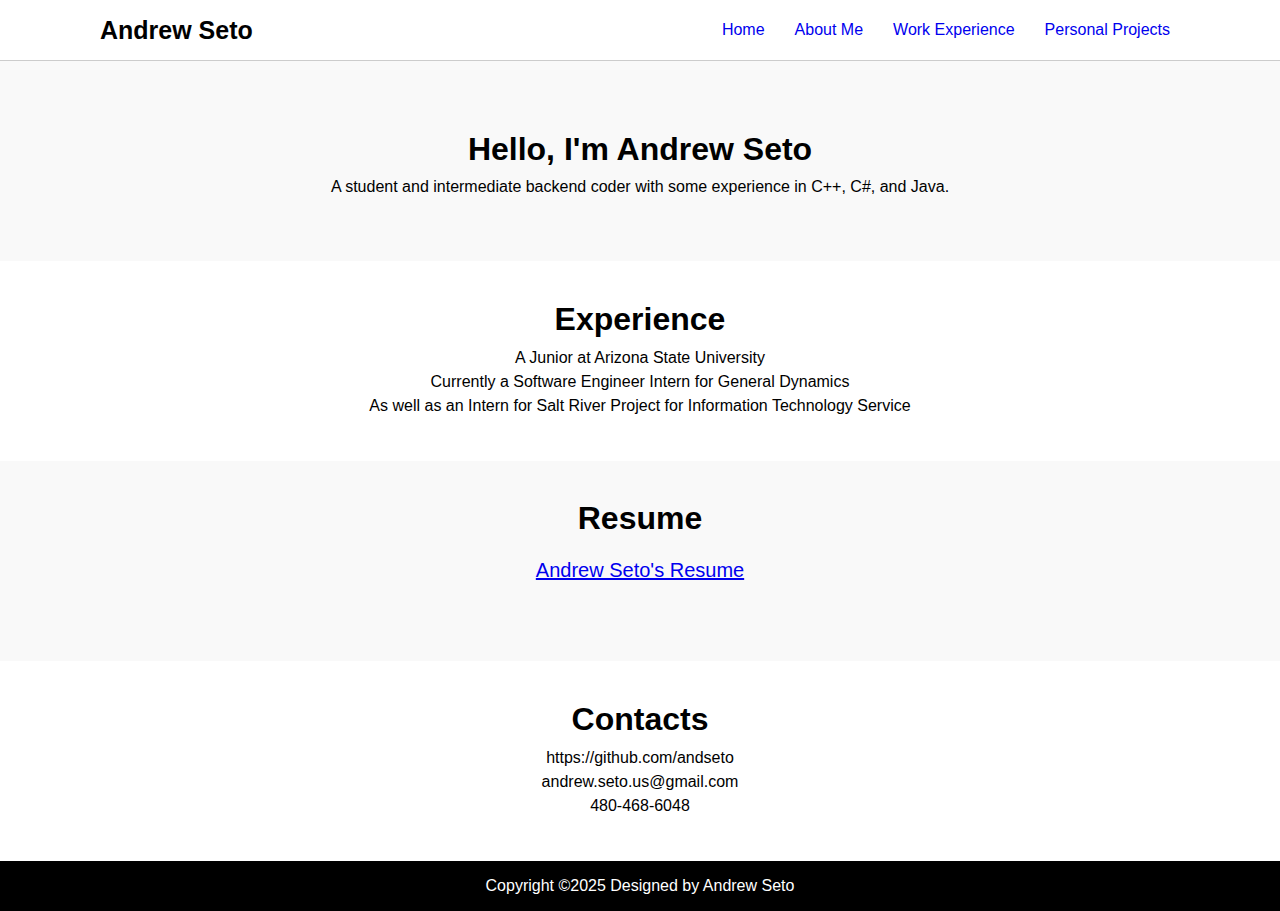
<file: index.html>
<!DOCTYPE html>
<html lang="en">
<head>
    <meta charset="UTF-8">
    <meta name="viewport" content="width=device-width, initial-scale=1.0">
    <link href="https://db.onlinewebfonts.com/c/d7e8a95865396cddca89b00080d2cba6?family=SoDo+Sans+SemiBold"
    rel="stylesheet">
    <link type="text/css" rel="stylesheet" href="indexBacking.css" />
    <title>Personal Website</title>
</head>
<body>
    <div class="header">
        <div class="header-left">
            <p>Andrew Seto</p>
        </div>
        <div class="header-right">
            <a href="index.html" class="Home-Screen">Home</a>
            <a href="aboutMe.html" class="About-Me">About Me</a>
            <a href="workExperience.html" class="Work-Experience">Work Experience</a>
            <a href="#" class="Personal-Projects">Personal Projects</a>
        </div>
    </div>
    <div class="containers">
        <div class="container-intro">
            <h1>Hello, I'm Andrew Seto</h1>
            <p>A student and intermediate backend coder with some experience in C++, C#, and Java.</p>
        </div>
        <div class="container-experience">
            <h1>Experience</h1>
            <p>A Junior at Arizona State University</p>
            <p>Currently a Software Engineer Intern for General Dynamics</p>
            <p>As well as an Intern for Salt River Project for Information Technology Service</p>
        </div>
        <div class="container-resume">
            <h1>Resume</h1>
            <a href="Images/AndrewSeto_Resume_2025.pdf" download>
                Andrew Seto's Resume
            </a>
        </div>
        <div class="container-contact">
            <h1>Contacts</h1>
            <p>https://github.com/andseto</p>
            <p>andrew.seto.us@gmail.com</p>
            <p>480-468-6048</p>
        </div>
    </div>
    <div class="footer">
        <p>Copyright ©2025 Designed by Andrew Seto</p>
    </div>
</body>
</html>
</file>
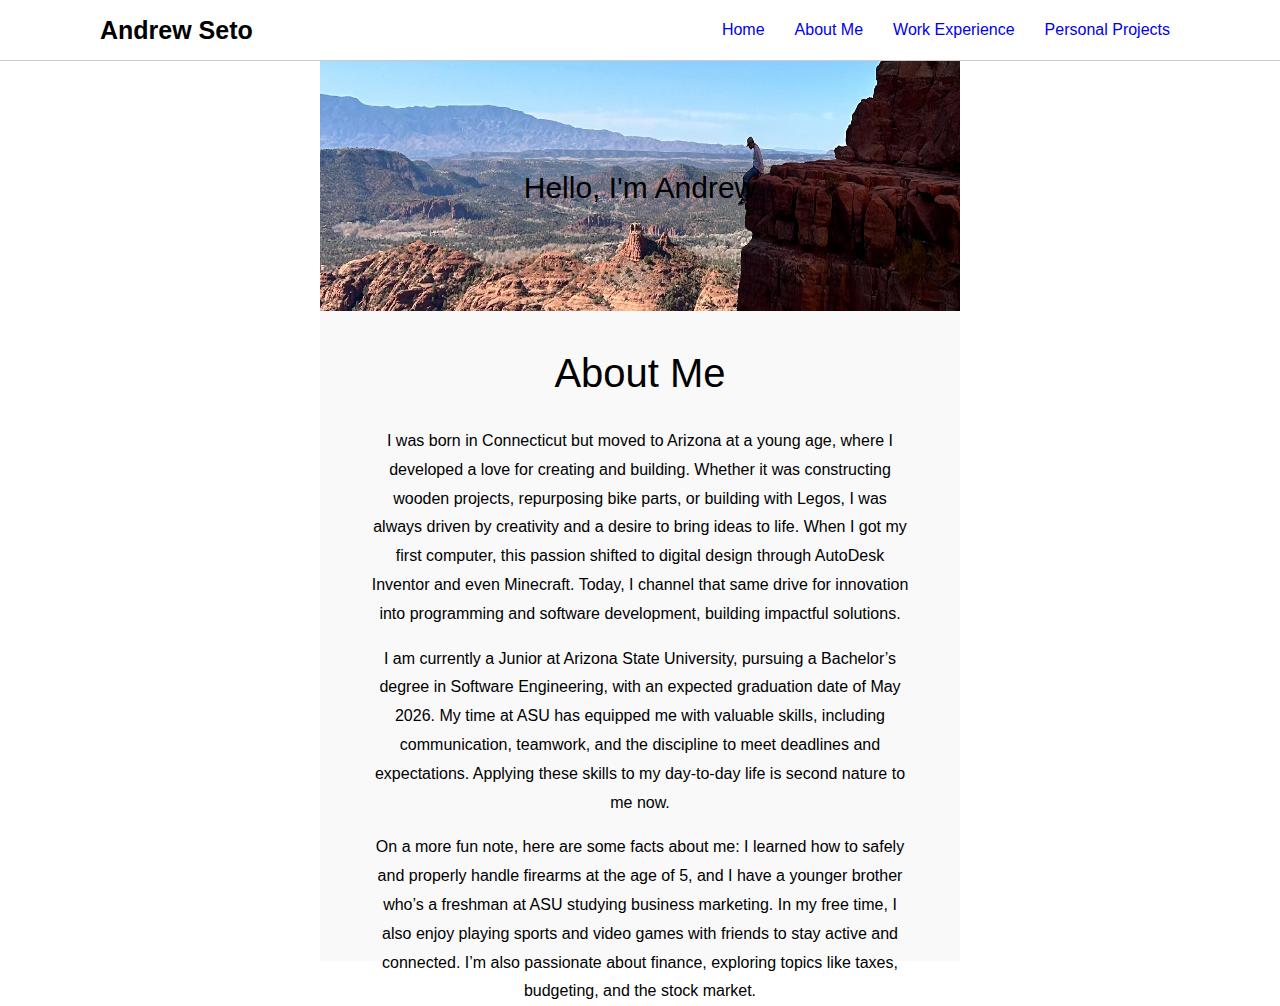
<file: aboutMe.html>
<!DOCTYPE html>
<html lang="en">

<head>
    <meta charset="UTF-8">
    <meta name="viewport" content="width=device-width, initial-scale=1.0">
    <link href="https://db.onlinewebfonts.com/c/d7e8a95865396cddca89b00080d2cba6?family=SoDo+Sans+SemiBold"
        rel="stylesheet">
    <link type="text/css" rel="stylesheet" href="aboutMeBacking.css" />
    <title>About Me</title>
</head>

<body>
    <div class="header">
        <div class="header-left">
            <p>Andrew Seto</p>
        </div>
        <div class="header-right">
            <a href="index.html" class="Home-Screen">Home</a>
            <a href="aboutMe.html" class="About-Me">About Me</a>
            <a href="workExperience.html" class="Work-Experience">Work Experience</a>
            <a href="personalProjects.html" class="Personal-Projects">Personal Projects</a>
        </div>
    </div>
    <div class="containers">
        <div class="box-1"></div>
        <div class="box-2">
            <div class="upper-half">
                <img src="Images/tester-2.jpg" alt="Andrew-Seto">
                <div class="image-overlay">Hello, I'm Andrew</div>
            </div>
            <div class="lower-half">
                <div class="header-bio">
                    <p>About Me</p>
                </div>
            </div>
            <div class="words">
                <p>
                    I was born in Connecticut but moved to Arizona at a young age, where I developed a love for creating
                    and building. Whether it was constructing wooden projects, repurposing bike parts, or building with
                    Legos, I was always driven by creativity and a desire to bring ideas to life. When I got my first
                    computer, this passion shifted to digital design through AutoDesk Inventor and even Minecraft.
                    Today, I channel that same drive for innovation into programming and software development, building
                    impactful solutions.
                </p>
                <p>
                    I am currently a Junior at Arizona State University, pursuing a Bachelor’s degree in Software
                    Engineering, with an expected graduation date of May 2026. My time at ASU has equipped me with
                    valuable skills, including communication, teamwork, and the discipline to meet deadlines and
                    expectations. Applying these skills to my day-to-day life is second nature to me now.
                </p>
                <p>
                    On a more fun note, here are some facts about me: I learned how to safely and properly handle
                    firearms at the age of 5, and I have a younger brother who’s a freshman at ASU studying business
                    marketing. In my free time, I also enjoy playing sports and video games with friends to stay active
                    and connected. I’m also passionate about finance, exploring topics like taxes, budgeting, and the
                    stock market.
                </p>

            </div>
        </div>
        <div class="box-3"></div>
    </div>
</body>

</html>
</file>
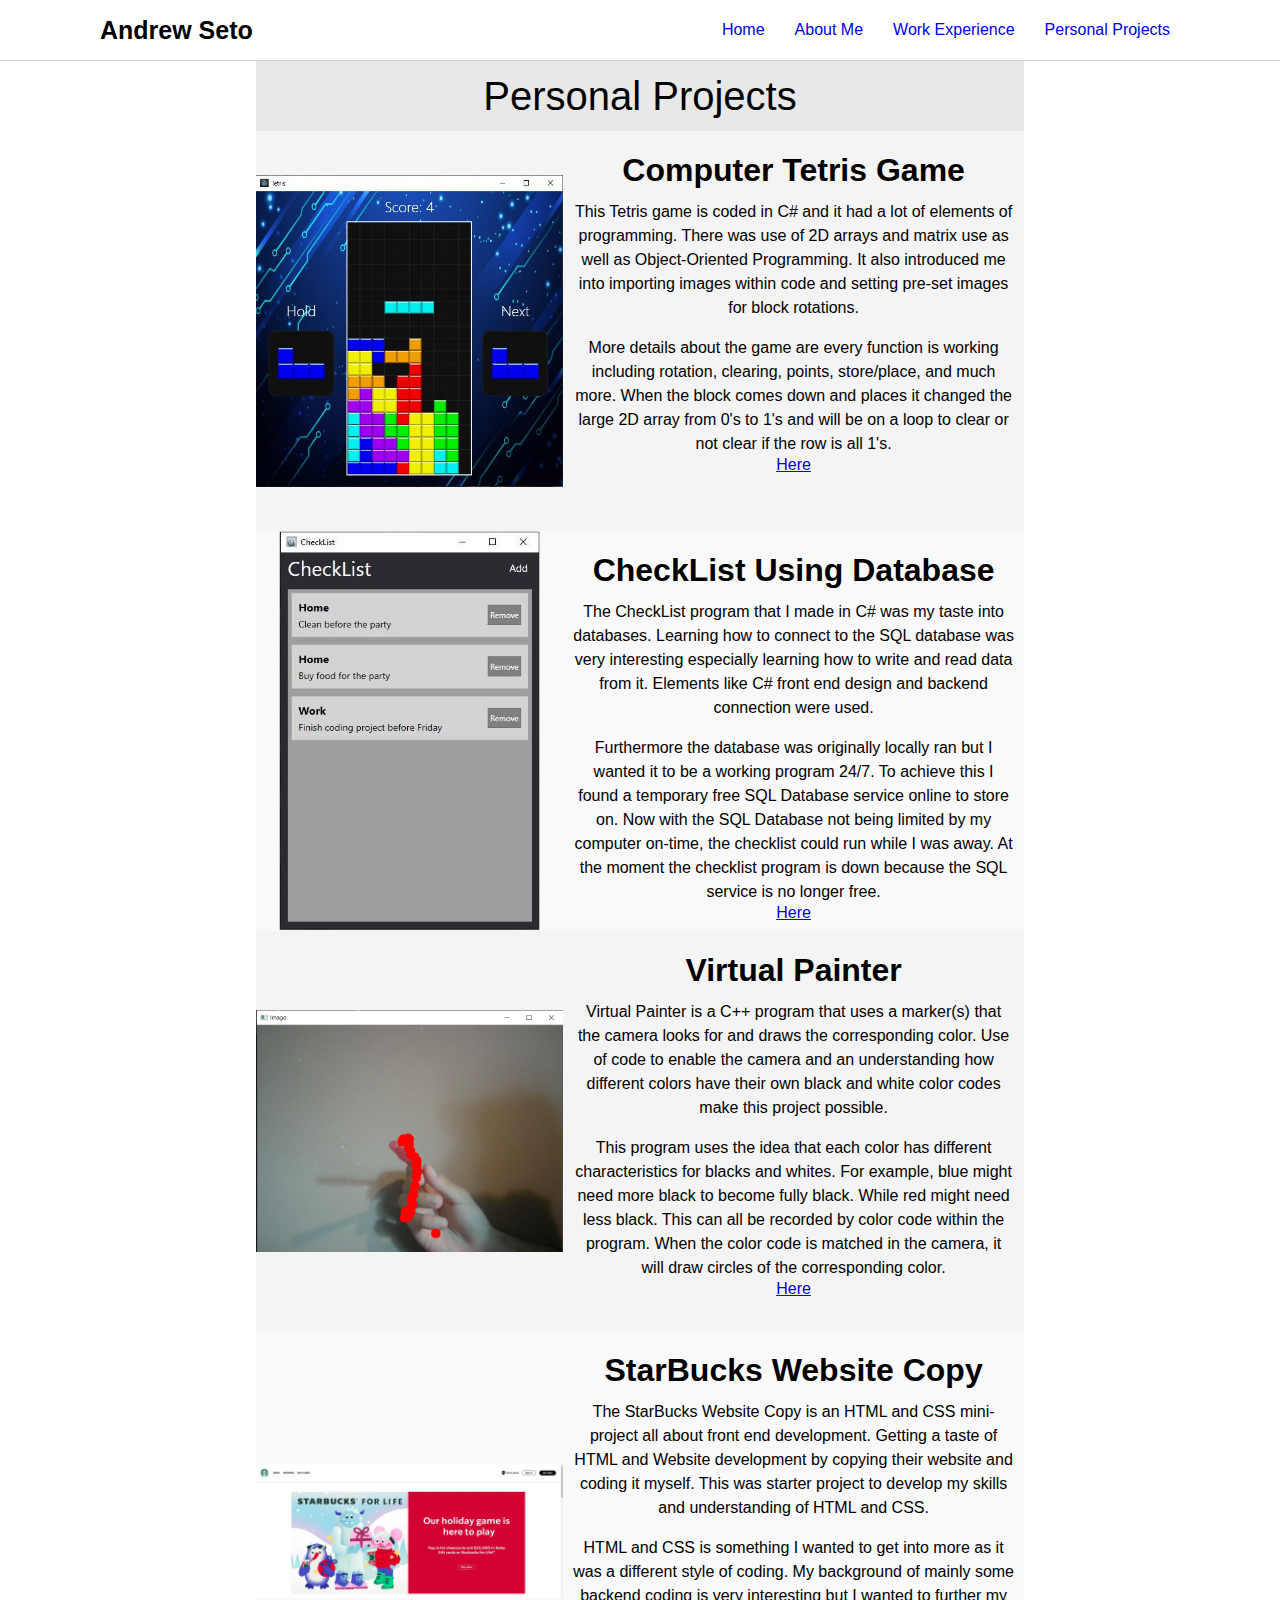
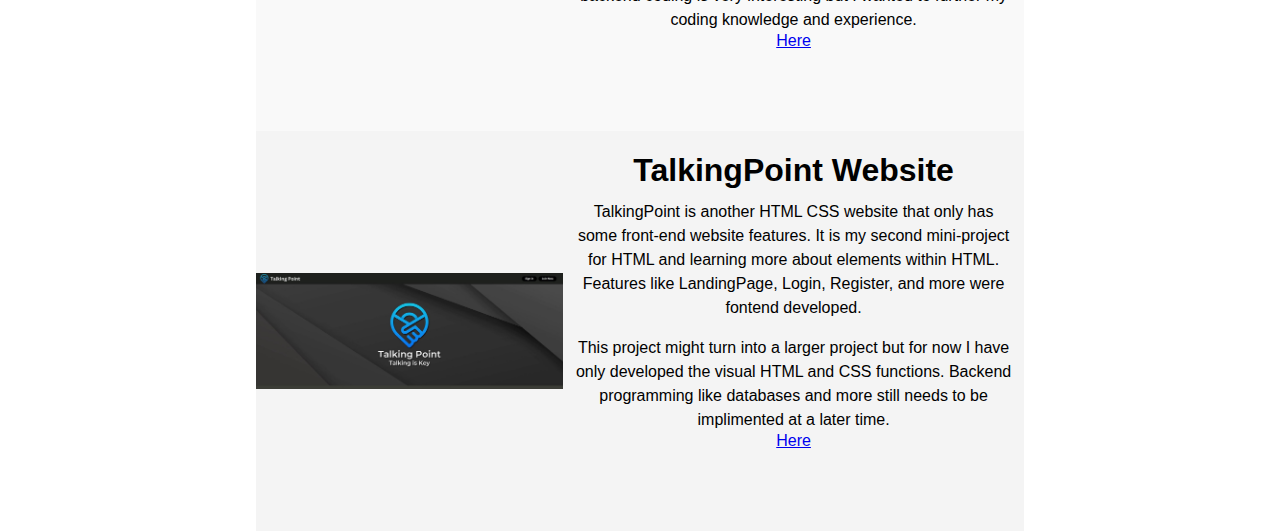
<file: personalProjects.html>
<!DOCTYPE html>
<html lang="en">

<head>
    <meta charset="UTF-8">
    <meta name="viewport" content="width=device-width, initial-scale=1.0">
    <link href="https://db.onlinewebfonts.com/c/d7e8a95865396cddca89b00080d2cba6?family=SoDo+Sans+SemiBold"
        rel="stylesheet">
    <link type="text/css" rel="stylesheet" href="personalProjectBacking.css" />
    <title>Personal Projects</title>
</head>

<body>
    <div class="header">
        <div class="header-left">
            <p>Andrew Seto</p>
        </div>
        <div class="header-right">
            <a href="index.html" class="Home-Screen">Home</a>
            <a href="aboutMe.html" class="About-Me">About Me</a>
            <a href="workExperience.html" class="Work-Experience">Work Experience</a>
            <a href="personalProjects.html" class="Personal-Projects">Personal Projects</a>
        </div>
    </div>
    <div class="containers">
        <div class="box-1">

        </div>
        <div class="box-2">
            <div class="top-header">
                Personal Projects
            </div>
            <div class="Work-Cell-1">
                <div class="left">
                    <img src="Images/Tetris-Photo.JPG" alt="GD_Logo">
                </div>
                <div class="right">
                    <h1>
                        Computer Tetris Game
                    </h1>
                    <p>
                        This Tetris game is coded in C# and it had a lot of elements of programming. There was use of 2D
                        arrays and matrix use as well as Object-Oriented Programming. It also introduced me into
                        importing images within code and setting pre-set images for block rotations.
                    </p>
                    <p>
                        More details about the game are every function is working including rotation, clearing, points,
                        store/place, and much more. When the block comes down and places it changed the large 2D array
                        from 0's to 1's and will be on a loop to clear or not clear if the row is all 1's.
                    </p>
                    <a href="https://github.com/andseto/Custom_Tetris">Here</a>
                </div>
            </div>
            <div class="Work-Cell-2">
                <div class="left">
                    <img src="Images/CheckList-Photo.JPG" alt="SRP_Logo">
                </div>
                <div class="right">
                    <h1>
                        CheckList Using Database
                    </h1>
                    <p>
                        The CheckList program that I made in C# was my taste into databases. Learning how to connect to
                        the SQL database was very interesting especially learning how to write and read data from it.
                        Elements like C# front end design and backend connection were used.
                    </p>
                    <p>
                        Furthermore the database was originally locally ran but I wanted it to be a working program
                        24/7. To achieve this I found a temporary free SQL Database service online to store on. Now with
                        the SQL Database not being limited by my computer on-time, the checklist could run while I was
                        away. At the moment the checklist program is down because the SQL service is no longer free.
                    </p>
                    <a href="https://github.com/andseto/CheckList">Here</a>
                </div>
            </div>
            <div class="Work-Cell-3">
                <div class="left">
                    <img src="Images/ColorPainter.png" alt="ColorPainting">
                </div>
                <div class="right">
                    <h1>
                        Virtual Painter
                    </h1>
                    <p>
                        Virtual Painter is a C++ program that uses a marker(s) that the camera looks for and draws the
                        corresponding color. Use of code to enable the camera and an understanding how different colors
                        have their own black and white color codes make this project possible.
                    </p>
                    <p>
                        This program uses the idea that each color has different characteristics for blacks and whites.
                        For example, blue might need more black to become fully black. While red might need less black.
                        This can all be recorded by color code within the program. When the color code is matched in the
                        camera, it will draw circles of the corresponding color.
                    </p>
                    <a href="https://github.com/andseto/VirtualPainterGreenMarker">Here</a>
                </div>
            </div>
            <div class="Work-Cell-4">
                <div class="left">
                    <img src="Images/starbucksImage.jpg" alt="StarBucks">
                </div>
                <div class="right">
                    <h1>
                        StarBucks Website Copy
                    </h1>
                    <p>
                        The StarBucks Website Copy is an HTML and CSS mini-project all about front end development.
                        Getting a taste of HTML and Website development by copying their website and coding it myself.
                        This was starter project to develop my skills and understanding of HTML and CSS.
                    </p>
                    <p>
                        HTML and CSS is something I wanted to get into more as it was a different style of coding. My
                        background of mainly some backend coding is very interesting but I wanted to further my coding
                        knowledge and experience.
                    </p>
                    <a href="https://as-coffeedemo.netlify.app/">Here</a>
                </div>
            </div>
            <div class="Work-Cell-5">
                <div class="left">
                    <img src="Images/talkingPointImage.jpg" alt="TalkingPoint">
                </div>
                <div class="right">
                    <h1>
                        TalkingPoint Website
                    </h1>
                    <p>
                        TalkingPoint is another HTML CSS website that only has some front-end website features. It is
                        my second mini-project for HTML and learning more about elements within HTML. Features like
                        LandingPage, Login, Register, and more were fontend developed.
                    </p>
                    <p>
                        This project might turn into a larger project but for now I have only developed the visual
                        HTML and CSS functions. Backend programming like databases and more still needs to be
                        implimented at a later time.
                    </p>
                    <a href="https://talkingpointdemo.netlify.app/">Here</a>
                </div>
            </div>
            <div class="box-3">

            </div>
        </div>
</body>

</html>
</file>
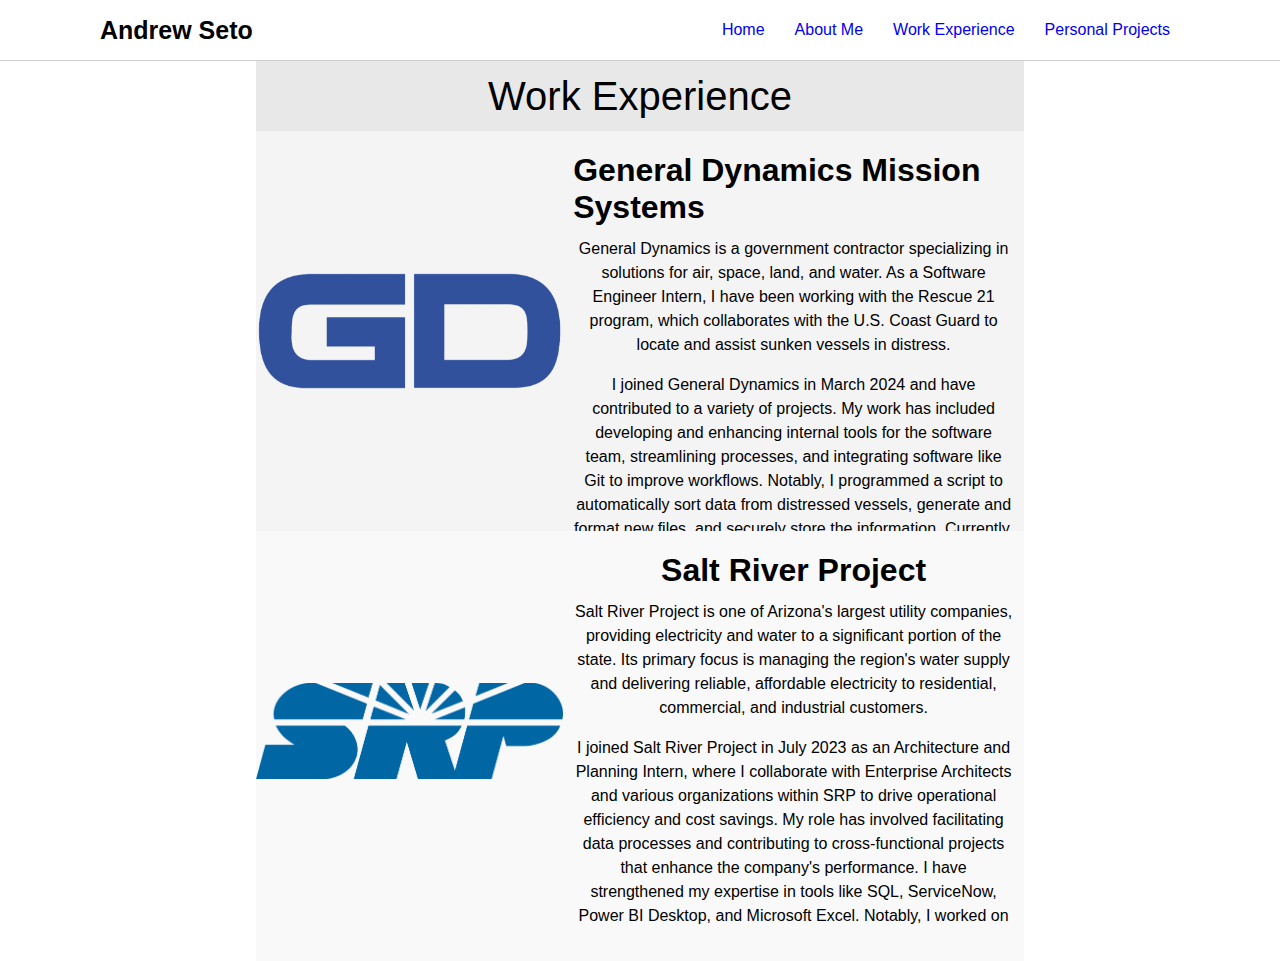
<file: workExperience.html>
<!DOCTYPE html>
<html lang="en">

<head>
    <meta charset="UTF-8">
    <meta name="viewport" content="width=device-width, initial-scale=1.0">
    <link href="https://db.onlinewebfonts.com/c/d7e8a95865396cddca89b00080d2cba6?family=SoDo+Sans+SemiBold"
        rel="stylesheet">
    <link type="text/css" rel="stylesheet" href="workExperienceBacking.css" />
    <title>Work Experience</title>
</head>

<body>
    <div class="header">
        <div class="header-left">
            <p>Andrew Seto</p>
        </div>
        <div class="header-right">
            <a href="index.html" class="Home-Screen">Home</a>
            <a href="aboutMe.html" class="About-Me">About Me</a>
            <a href="workExperience.html" class="Work-Experience">Work Experience</a>
            <a href="personalProjects.html" class="Personal-Projects">Personal Projects</a>
        </div>
    </div>
    <div class="containers">
        <div class="box-1">

        </div>
        <div class="box-2">
            <div class="top-header">
                Work Experience
            </div>
            <div class="Work-Cell-1">
                <div class="left">
                    <img src="Images/General-Dynamics-Logo.png" alt="GD_Logo">
                </div>
                <div class="right">
                    <h1>
                        General Dynamics Mission Systems
                    </h1>
                    <p>
                        General Dynamics is a government contractor specializing in solutions for air, space,
                        land, and water. As a Software Engineer Intern, I have been working with the Rescue 21 program,
                        which collaborates with the U.S. Coast Guard to locate and assist sunken vessels in distress.
                    </p>
                    <p>
                        I joined General Dynamics in March 2024 and have contributed to a variety of projects. My work
                        has included developing and enhancing internal tools for the software team, streamlining
                        processes, and integrating software like Git to improve workflows. Notably, I programmed a
                        script to automatically sort data from distressed vessels, generate and format new files, and
                        securely store the information. Currently, I am working on updating the communication software
                        among the vessels, U.S. Coast Guard, and General Dynamics, ensuring more efficient and
                        reliable communication during emergency situations.
                    </p>
                </div>
            </div>
            <div class="Work-Cell-2">
                <div class="left">
                    <img src="Images/SRP_Logo.png" alt="SRP_Logo">
                </div>
                <div class="right">
                    <h1>
                        Salt River Project
                    </h1>
                    <p>
                        Salt River Project is one of Arizona's largest utility companies, providing electricity and
                        water to a significant portion of the state. Its primary focus is managing the region's water
                        supply and delivering reliable, affordable electricity to residential, commercial, and
                        industrial customers.
                    </p>
                    <p>
                        I joined Salt River Project in July 2023 as an Architecture and Planning Intern, where I
                        collaborate with Enterprise Architects and various organizations within SRP to drive operational
                        efficiency and cost savings. My role has involved facilitating data processes and contributing
                        to cross-functional projects that enhance the company's performance. I have strengthened my
                        expertise in tools like SQL, ServiceNow, Power BI Desktop, and Microsoft Excel. Notably, I
                        worked on streamlining data workflows and visualizations, ensuring seamless integration of
                        information across departments to support decision-making and strategic planning.
                    </p>
                </div>
            </div>
        </div>
        <div class="box-3">

        </div>
    </div>
</body>

</html>
</file>
<file: indexBacking.css>
html, body {
    height: 100%;
    margin: 0;
    font-family: 'SoDo Sans SemiBold', Helvetica Neue, Helvetica, Arial, sans-serif;
}

body {
    display: flex;
    flex-direction: column;
}

.header {
    width: 100%;
    height: 60px;
    display: flex;
    justify-content: space-between;
    align-items: center;
    background-color: white;
    border-bottom: 1px solid #cccccc;
}

.header-left
{
    height: 100%;
    margin-left: 100px;
    display: flex;
    align-items: center;
    font-size: 25px;
    font-weight: bold;
    background-color: white;
}

.header-right {
    display: flex;
    gap: 30px;
    margin-right: 100px;
    padding: 5px 10px;
}

.header-right a
{
    text-decoration: none;
}

.header-right a:visited
{
    color: black;
}

.header-right a:hover
{
    color: #a7a7a7;
}

.header-right a:active
{
    color: #a7a7a7;
}

.containers {
    flex: 1;
    margin: 0;
}

.container-intro,
.container-experience,
.container-resume,
.container-contact
{
    display: flex;
    flex-direction: column;
    justify-content: center;
    align-items: center;
}

.container-intro
{
    background-color: #f9f9f9;
    height: 200px;
}

.container-intro h1
{
    margin-bottom: 20px;
}

.container-intro p {
    margin-top: -10px; /* Optional: Adjust the top margin of <p> */
}

.container-experience
{
    background: white;
    height: 200px;
}

.container-experience h1
{
    margin-top: 10px;
}

.container-experience p
{
    margin-top: -10px;
}

.container-resume
{
    background-color: #f9f9f9;
    height: 200px;
}

.container-resume h1
{
    margin-top: -40px;
}

.container-resume a
{
    margin-top: 0px;
    font-size: 20px;
}

.container-contact
{
    background: white;
    height: 200px;
}

.container-contact h1
{
    margin-top: 10px;
}

.container-contact p
{
    margin-top: -10px;
}

.footer
{
    position: flex;
    bottom: 0;
    width: 100%;
    height: 50px;
    background-color: black;
    color: white;
    text-align: center;
    justify-content: center;
    display: flex;
}

.footer .p
{
    align-items: center;
    font-size: 10px;
    word-spacing: 5px;
}

@media screen and (max-width: 1200px) {
    .header-left {
        margin-left: 20px; /* Reduce margin for smaller screens */
        font-size: 18px; /* Adjust font size */
    }

    .header-right {
        margin-right: 20px; /* Reduce margin for smaller screens */
        gap: 15px; /* Reduce spacing between navigation links */
    }

    .header-right a {
        font-size: 14px; /* Reduce font size for links */
    }

    .containers {
        padding: 0 10px; /* Add padding to containers for better spacing */
    }

    .container-intro,
    .container-experience,
    .container-resume,
    .container-contact {
        height: auto; /* Allow containers to adjust height dynamically */
        padding: 20px 10px; /* Adjust padding for better spacing */
    }

    .container-intro h1,
    .container-experience h1,
    .container-resume h1,
    .container-contact h1 {
        font-size: 20px; /* Adjust heading size */
    }

    .container-intro p,
    .container-experience p,
    .container-contact p {
        font-size: 14px; /* Adjust paragraph size */
        text-align: center; /* Center align text for better readability */
    }

    .container-resume a {
        font-size: 16px; /* Adjust link size for smaller screens */
    }

    .footer {
        font-size: 12px; /* Adjust footer text size */
        padding: 10px; /* Add padding for smaller screens */
    }
}
</file>
<file: aboutMeBacking.css>
html, body {
    height: 100%;
    margin: 0;
    font-family: 'SoDo Sans SemiBold', Helvetica Neue, Helvetica, Arial, sans-serif;
}

body
{
    display: flex;
    flex-direction: column;
}

.header {
    width: 100%;
    height: 60px;
    display: flex;
    justify-content: space-between;
    align-items: center;
    background-color: white;
    border-bottom: 1px solid #cccccc;
}

.header-left
{
    height: 100%;
    margin-left: 100px;
    display: flex;
    align-items: center;
    font-size: 25px;
    font-weight: bold;
    background-color: white;
}

.header-right {
    display: flex;
    gap: 30px;
    margin-right: 100px;
    padding: 5px 10px;
}

.header-right a
{
    text-decoration: none;
}

.header-right a:visited
{
    color: black;
}

.header-right a:hover
{
    color: #a7a7a7;
}

.header-right a:active
{
    color: #a7a7a7;
}

.containers
{
    display: flex;
}

.box-1
{
    width: 25%;
    height: 100vh;
    background-color: white;
    margin: 0;
}

.box-2
{
    width: 50%;
    height: 100vh;
    background-color: #f9f9f9;
}

.box-2 .upper-half
{
    position: relative;
    display: flex;
    width: 100%;
    height: auto;
    background-color: #f9f9f9;
}

.box-2 .upper-half img
{
    width: 100%; /* Set image width to 100% of its parent container */
    height: 250px; /* Maintain aspect ratio */
}

.box-2 .upper-half h1
{
    font-size: 60px;
    color: black;
}

.box-2 .upper-half .image-overlay
{
    position: absolute;
    transform: translate(-50%, 0);
    top: 40%;
    left: 50%;
    color: #000000;
    padding: 10px 20px;
    font-size: 30px;
    text-align: center;
}

.box-2 .lower-half
{
    width: 100%;
    height: 100px;
    display: flex;
    background-color: #f9f9f9;
}

.box-2 .lower-half .header-bio
{
    width: 100%;
    display: flex;
    justify-content: center;
    font-size: 40px;
}

.box-2 .words
{
    width: 100%;
    text-align: center;
    align-items: center;
    padding: 0 50px;
    box-sizing: border-box;
}

.box-2 .words p {
    text-align: center;
    margin-bottom: 15px; /* Adds spacing between paragraphs */
    line-height: 1.8; /* Default line spacing within a paragraph */
}

@media screen and (max-width: 1200px) {
    .box-2 {
        width: 100%; /* Allow the container to take full width */
    }

    .containers {
        flex-direction: column; /* Stack the layout vertically */
    }

    .box-1,
    .box-3 {
        display: none; /* Hide the side boxes on smaller screens */
    }

    .box-2 .upper-half img {
        height: auto; /* Adjust height dynamically */
    }

    .box-2 .upper-half .image-overlay {
        font-size: 20px; /* Adjust overlay text size */
    }

    .box-2 .lower-half .header-bio {
        font-size: 30px; /* Adjust header bio size */
    }

    .box-2 .words {
        padding: 0 20px; /* Reduce padding for smaller screens */
    }

    .box-2 .words p {
        font-size: 14px; /* Adjust paragraph font size */
        line-height: 1.5; /* Adjust line spacing */
    }
}

.box-3
{
    width: 25%;;
    height: 100vh;
    background-color: white;
    margin: 0;
}
</file>
<file: personalProjectBacking.css>
html, body {
    height: 100%;
    margin: 0;
    font-family: 'SoDo Sans SemiBold', Helvetica Neue, Helvetica, Arial, sans-serif;
}

body {
    display: flex;
    flex-direction: column;
}

.header {
    width: 100%;
    height: 60px;
    display: flex;
    justify-content: space-between;
    align-items: center;
    background-color: white;
    border-bottom: 1px solid #cccccc;
}

.header-left
{
    height: 100%;
    margin-left: 100px;
    display: flex;
    align-items: center;
    font-size: 25px;
    font-weight: bold;
    background-color: white;
}

.header-right {
    display: flex;
    gap: 30px;
    margin-right: 100px;
    padding: 5px 10px;
}

.header-right a
{
    text-decoration: none;
}

.header-right a:visited
{
    color: black;
}

.header-right a:hover
{
    color: #a7a7a7;
}

.header-right a:active
{
    color: #a7a7a7;
}

.containers
{
    display: flex;
}

.box-1
{
    width: 20%;
    height: 100vh;
    background-color: white;
    margin: 0;
}

.box-2
{
    width: 60%;
    height: 100vh;
    background-color: #f9f9f9;
}

.box-2 .top-header
{
    width: 100%;
    height: 70px;
    background-color: #e8e8e8 ;
    display: flex;
    text-align: center;
    align-items: center;
    justify-content: center;
    font-size: 40px;
}

/* First Job Information */
.box-2 .Work-Cell-1
{
    width: 100%;
    height: 400px;
    background-color: #f9f9f9;
    display: flex;
}

.box-2 .Work-Cell-1 .left
{
    width: 40%;
    height: 100%;
    background-color: #f4f4f4;
    display: flex;
    justify-content: center;
    align-items: center;
}

.box-2 .Work-Cell-1 .left img {
    width: auto;
    max-width: 100%;
    max-height: 100%;
    object-fit: contain;
}

.box-2 .Work-Cell-1 .right {
    width: 60%;
    height: 100%;
    background-color: #f4f4f4;
    display: flex;
    flex-direction: column;
    align-items: center;
    padding: 0 10px;
    box-sizing: border-box;
    overflow: auto;
    word-wrap: break-word;
}

.box-2 .Work-Cell-1 .right h1 {
    margin-bottom: -5px;
}    

.box-2 .Work-Cell-1 .right p
{
    text-align: center;
    margin-bottom: 0px; /* Adds spacing between paragraphs */
    line-height: 1.5; /* Default line spacing within a paragraph */
}


/* Second Project Information */
.box-2 .Work-Cell-2
{
    width: 100%;
    height: 400px;
    background-color: #f9f9f9;
    display: flex;
}

.box-2 .Work-Cell-2 .left
{
    width: 40%;
    height: 100%;
    background-color: #f9f9f9;
    display: flex;
    justify-content: center;
    align-items: center;
}

.box-2 .Work-Cell-2 .left img {
    width: auto;
    max-width: 100%;
    max-height: 100%;
    object-fit: contain; /* Ensures the image maintains its aspect ratio */
}

.box-2 .Work-Cell-2 .right {
    width: 60%;
    height: 100%;
    background-color: #f9f9f9;
    display: flex;
    flex-direction: column;
    align-items: center;
    padding: 0 10px;
    box-sizing: border-box;
    overflow: auto;
    word-wrap: break-word;
}

.box-2 .Work-Cell-2 .right h1 {
    margin-bottom: -5px;
}    

.box-2 .Work-Cell-2 .right p
{
    text-align: center;
    margin-bottom: 0px; /* Adds spacing between paragraphs */
    line-height: 1.5; /* Default line spacing within a paragraph */
}


/* Third Project Information */
.box-2 .Work-Cell-3
{
    width: 100%;
    height: 400px;
    background-color: #f4f4f4;
    display: flex;
}

.box-2 .Work-Cell-3 .left
{
    width: 40%;
    height: 100%;
    background-color: #f4f4f4;
    display: flex;
    justify-content: center;
    align-items: center;
}

.box-2 .Work-Cell-3 .left img {
    width: auto;
    max-width: 100%;
    max-height: 100%;
    object-fit: contain; /* Ensures the image maintains its aspect ratio */
}

.box-2 .Work-Cell-3 .right {
    width: 60%;
    height: 100%;
    background-color: #f4f4f4;
    display: flex;
    flex-direction: column;
    align-items: center;
    padding: 0 10px;
    box-sizing: border-box;
    overflow: auto;
    word-wrap: break-word;
}

.box-2 .Work-Cell-3 .right h1 {
    margin-bottom: -5px;
}    

.box-2 .Work-Cell-3 .right p
{
    text-align: center;
    margin-bottom: 0px; /* Adds spacing between paragraphs */
    line-height: 1.5; /* Default line spacing within a paragraph */
}


/* Forth Project Information */
.box-2 .Work-Cell-4
{
    width: 100%;
    height: 400px;
    background-color: #f9f9f9;
    display: flex;
}

.box-2 .Work-Cell-4 .left
{
    width: 40%;
    height: 100%;
    background-color: #f9f9f9;
    display: flex;
    justify-content: center;
    align-items: center;
}

.box-2 .Work-Cell-4 .left img {
    width: auto;
    max-width: 100%;
    max-height: 100%;
    object-fit: contain; /* Ensures the image maintains its aspect ratio */
}

.box-2 .Work-Cell-4 .right {
    width: 60%;
    height: 100%;
    background-color: #f9f9f9;
    display: flex;
    flex-direction: column;
    align-items: center;
    padding: 0 10px;
    box-sizing: border-box;
    overflow: auto;
    word-wrap: break-word;
}

.box-2 .Work-Cell-4 .right h1 {
    margin-bottom: -5px;
}    

.box-2 .Work-Cell-4 .right p
{
    text-align: center;
    margin-bottom: 0px; /* Adds spacing between paragraphs */
    line-height: 1.5; /* Default line spacing within a paragraph */
}


/* Fith Project Information */
.box-2 .Work-Cell-5
{
    width: 100%;
    height: 400px;
    background-color: #f4f4f4;
    display: flex;
}

.box-2 .Work-Cell-5 .left
{
    width: 40%;
    height: 100%;
    background-color: #f4f4f4;
    display: flex;
    justify-content: center;
    align-items: center;
}

.box-2 .Work-Cell-5 .left img {
    width: auto;
    max-width: 100%;
    max-height: 100%;
    object-fit: contain; /* Ensures the image maintains its aspect ratio */
}

.box-2 .Work-Cell-5 .right {
    width: 60%;
    height: 100%;
    background-color: #f4f4f4;
    display: flex;
    flex-direction: column;
    align-items: center;
    padding: 0 10px;
    box-sizing: border-box;
    overflow: auto;
    word-wrap: break-word;
}

.box-2 .Work-Cell-5 .right h1 {
    margin-bottom: -5px;
}    

.box-2 .Work-Cell-5 .right p
{
    text-align: center;
    margin-bottom: 0px; /* Adds spacing between paragraphs */
    line-height: 1.5; /* Default line spacing within a paragraph */
}

/* Settings for Different Sized Screens */
@media screen and (max-width: 1200px) {
    .box-2 .box-3{
        width: 100%; /* Allow the container to take full width */
    }

    .box-2 .Work-Cell-1 .Work-Cell-2 .Work-Cell-3 .Work-Cell-4 .Work-Cell-5{
        flex-direction: column; /* Stack items vertically */
    }

    .box-2 .Work-Cell-1 .Work-Cell-2 .Work-Cell-3 .Work-Cell-4 .Work-Cell-5 .left,
    .box-2 .Work-Cell-1 .Work-Cell-2 .Work-Cell-3 .Work-Cell-4 .Work-Cell-5 .right {
        width: 100%; /* Make both sections full width */
        height: auto; /* Adjust height dynamically */
    }

    .box-2 .Work-Cell-1 .Work-Cell-2 .Work-Cell-3 .Work-Cell-4 .Work-Cell-5 .left img {
        max-width: 90%; /* Reduce the maximum width of the image */
        max-height: 200px; /* Set a maximum height for the image */
        margin: auto; /* Center the image within the container */
    }

    .box-2 .Work-Cell-1 .Work-Cell-2 .Work-Cell-3 .Work-Cell-4 .Work-Cell-5 .right h1 {
        font-size: 24px; /* Adjust font size for smaller screens */
    }

    .box-2 .Work-Cell-1 .Work-Cell-2 .Work-Cell-3 .Work-Cell-4 .Work-Cell-5 .right p {
        font-size: 14px; /* Adjust text size for better readability */
        line-height: 1.4; /* Adjust line spacing */
        padding: 0 10px; /* Add padding for better spacing */
    }
}
</file>
<file: workExperienceBacking.css>
html, body {
    height: 100%;
    margin: 0;
    font-family: 'SoDo Sans SemiBold', Helvetica Neue, Helvetica, Arial, sans-serif;
}

body {
    display: flex;
    flex-direction: column;
}

.header {
    width: 100%;
    height: 60px;
    display: flex;
    justify-content: space-between;
    align-items: center;
    background-color: white;
    border-bottom: 1px solid #cccccc;
}

.header-left
{
    height: 100%;
    margin-left: 100px;
    display: flex;
    align-items: center;
    font-size: 25px;
    font-weight: bold;
    background-color: white;
}

.header-right {
    display: flex;
    gap: 30px;
    margin-right: 100px;
    padding: 5px 10px;
}

.header-right a
{
    text-decoration: none;
}

.header-right a:visited
{
    color: black;
}

.header-right a:hover
{
    color: #a7a7a7;
}

.header-right a:active
{
    color: #a7a7a7;
}

.containers
{
    display: flex;
}

.box-1
{
    width: 20%;
    height: 100vh;
    background-color: white;
    margin: 0;
}

.box-2
{
    width: 60%;
    height: 100vh;
    background-color: #f9f9f9;
}

.box-2 .top-header
{
    width: 100%;
    height: 70px;
    background-color: #e8e8e8 ;
    display: flex;
    text-align: center;
    align-items: center;
    justify-content: center;
    font-size: 40px;
}

/* First Job Information */
.box-2 .Work-Cell-1
{
    width: 100%;
    height: 400px;
    background-color: #f9f9f9;
    display: flex;
}

.box-2 .Work-Cell-1 .left
{
    width: 40%;
    height: 100%;
    background-color: #f4f4f4;
    display: flex;
    justify-content: center;
    align-items: center;
}

.box-2 .Work-Cell-1 .left img {
    width: auto;
    max-width: 100%;
    max-height: 100%;
    object-fit: contain;
}

.box-2 .Work-Cell-1 .right {
    width: 60%;
    height: 100%;
    background-color: #f4f4f4;
    display: flex;
    flex-direction: column;
    align-items: center;
    padding: 0 10px;
    box-sizing: border-box;
    overflow: auto;
    word-wrap: break-word;
}

.box-2 .Work-Cell-1 .right h1 {
    margin-bottom: -5px;
}    

.box-2 .Work-Cell-1 .right p
{
    text-align: center;
    margin-bottom: 0px; /* Adds spacing between paragraphs */
    line-height: 1.5; /* Default line spacing within a paragraph */
}


/* Second Job Information */
.box-2 .Work-Cell-2
{
    width: 100%;
    height: 400px;
    background-color: #f9f9f9;
    display: flex;
}

.box-2 .Work-Cell-2 .left
{
    width: 40%;
    height: 100%;
    background-color: #f9f9f9;
    display: flex;
    justify-content: center;
    align-items: center;
}

.box-2 .Work-Cell-2 .left img {
    width: auto;
    max-width: 100%;
    max-height: 100%;
    object-fit: contain; /* Ensures the image maintains its aspect ratio */
}

.box-2 .Work-Cell-2 .right {
    width: 60%;
    height: 100%;
    background-color: #f9f9f9;
    display: flex;
    flex-direction: column;
    /*justify-content: flex-start;*/
    align-items: center;
    padding: 0 10px;
    box-sizing: border-box;
    overflow: auto;
    word-wrap: break-word;
}

.box-2 .Work-Cell-2 .right h1 {
    margin-bottom: -5px;
}    

.box-2 .Work-Cell-2 .right p
{
    text-align: center;
    margin-bottom: 0px; /* Adds spacing between paragraphs */
    line-height: 1.5; /* Default line spacing within a paragraph */
}

/* Spacing for the Collums */
.box-3
{
    width: 20%;;
    height: 100vh;
    background-color: white;
    margin: 0;
}

@media screen and (max-width: 1200px) {
    .box-2 {
        width: 100%; /* Allow the container to take full width */
    }

    .box-2 .Work-Cell-1 {
        flex-direction: column; /* Stack items vertically */
    }

    .box-2 .Work-Cell-2 {
        flex-direction: column; /* Stack items vertically */
    }

    .box-2 .Work-Cell-1 .left,
    .box-2 .Work-Cell-1 .right {
        width: 100%; /* Make both sections full width */
        height: auto; /* Adjust height dynamically */
    }

    .box-2 .Work-Cell-2 .left,
    .box-2 .Work-Cell-2 .right {
        width: 100%; /* Make both sections full width */
        height: auto; /* Adjust height dynamically */
    }

    .box-2 .Work-Cell-1 .left img {
        max-width: 90%; /* Reduce the maximum width of the image */
        max-height: 200px; /* Set a maximum height for the image */
        margin: auto; /* Center the image within the container */
    }

    .box-2 .Work-Cell-2 .left img {
        max-width: 90%; /* Reduce the maximum width of the image */
        max-height: 200px; /* Set a maximum height for the image */
        margin: auto; /* Center the image within the container */
    }

    .box-2 .Work-Cell-1 .right h1 {
        font-size: 24px; /* Adjust font size for smaller screens */
    }

    .box-2 .Work-Cell-2 .right h1 {
        font-size: 24px; /* Adjust font size for smaller screens */
    }

    .box-2 .Work-Cell-1 .right p {
        font-size: 14px; /* Adjust text size for better readability */
        line-height: 1.4; /* Adjust line spacing */
        padding: 0 10px; /* Add padding for better spacing */
    }

    .box-2 .Work-Cell-2 .right p {
        font-size: 14px; /* Adjust text size for better readability */
        line-height: 1.4; /* Adjust line spacing */
        padding: 0 10px; /* Add padding for better spacing */
    }
}
</file>
